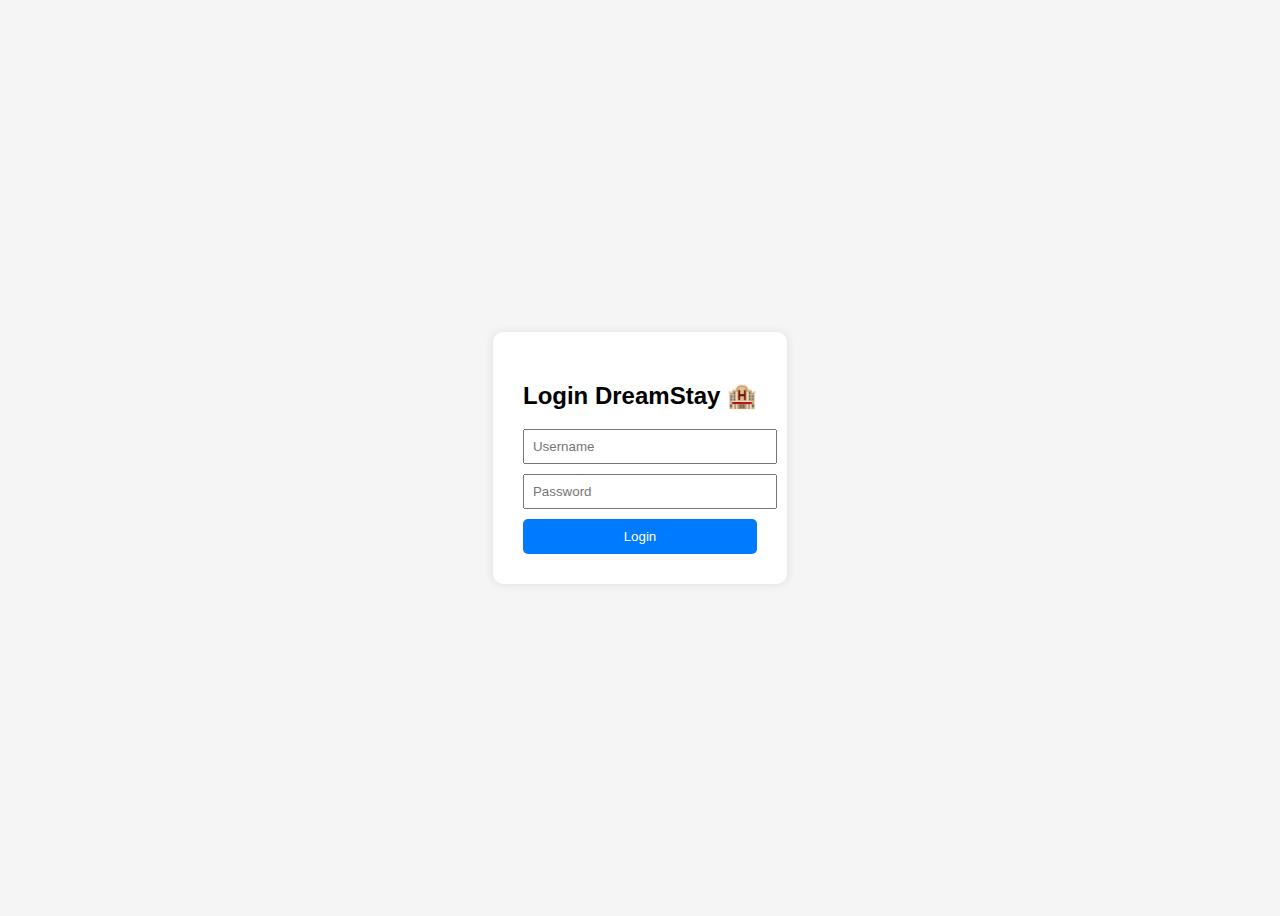
<file: index.html>
<!DOCTYPE html>
<html lang="en">
<head>
<meta charset="UTF-8">
<meta name="viewport" content="width=device-width, initial-scale=1.0">
<title>Login </title>
<style>
body {
  font-family: Arial, sans-serif;
  background-color: #f5f5f5;
  display: flex;
  justify-content: center;
  align-items: center;
  height: 100vh;
}

.login-box {
  background: #fff;
  padding: 30px;
  border-radius: 10px;
  box-shadow: 0 0 10px rgba(0,0,0,0.1);
  text-align: center;
}

input {
  display: block;
  width: 100%;
  margin: 10px 0;
  padding: 8px;
}

button {
  background: #007bff;
  color: #fff;
  border: none;
  padding: 10px;
  width: 100%;
  border-radius: 5px;
  cursor: pointer;
}

button:hover {
  background: #0056b3;
}
</style>
</head>
<body>

<div class="login-box">
  <h2>Login DreamStay 🏨 </h2>
  <input type="text" id="username" placeholder="Username">
  <input type="password" id="password" placeholder="Password">
  <button onclick="login()">Login </button>
</div>

<script>
function login() {
  const username = document.getElementById("username").value;
  const password = document.getElementById("password").value;

  // Dummy correct credentials
  const correctUsername = "Aniket";
  const correctPassword = "1111";

  if (username === correctUsername && password === correctPassword) {
    // Login successful
    window.location.href = "login..html";  // redirect to home page
  } 
  // else do nothing
}
</script>

</body>
</html>
</file>
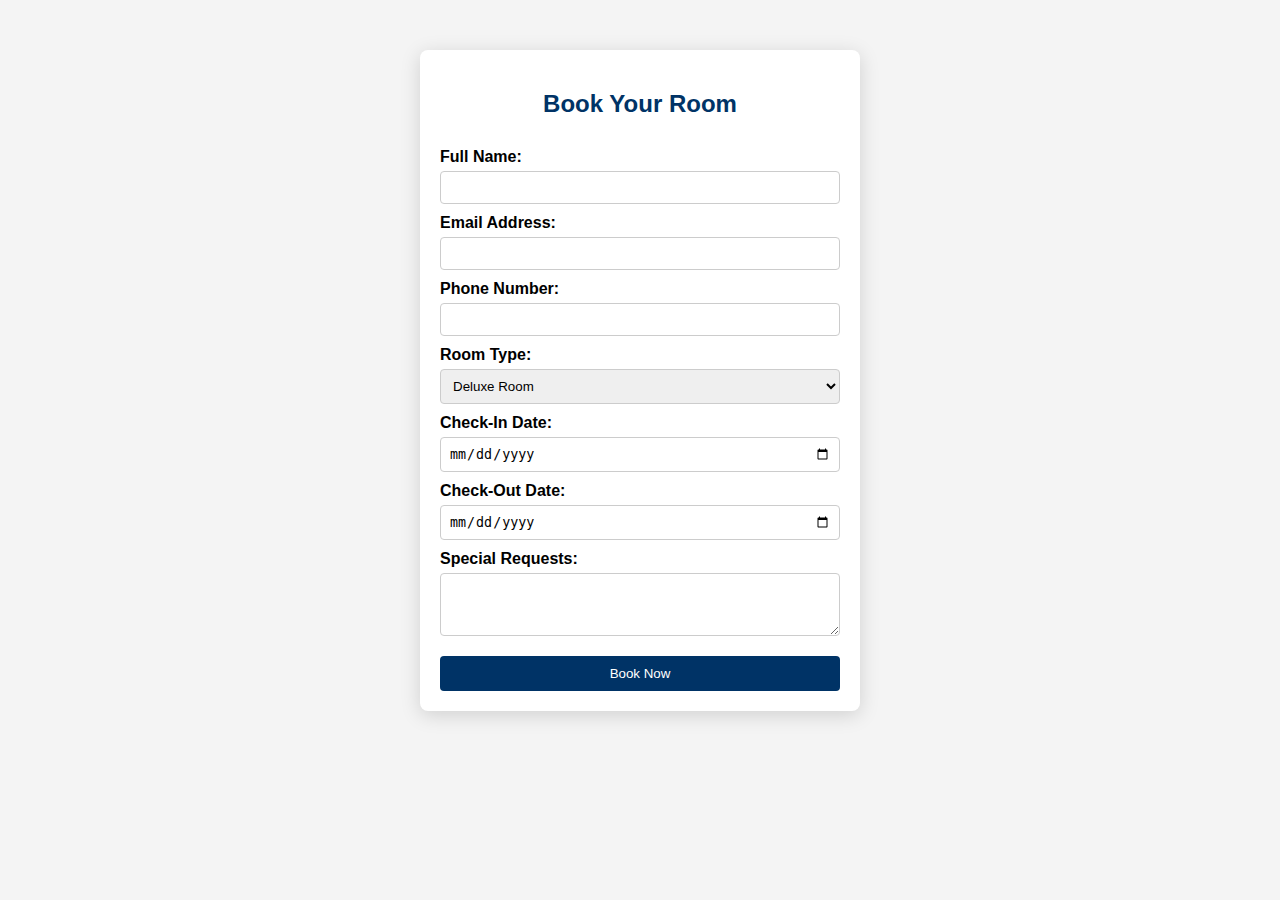
<file: Books.html>
<!DOCTYPE html>
<html lang="en">
<head>
<meta charset="UTF-8">
<meta name="viewport" content="width=device-width, initial-scale=1.0">
<title>Book a Room</title>
<link rel="stylesheet" href="book.css">

</head>
<body>

<div class="container">
  <h2>Book Your Room</h2>
  <form action="#">
    <label for="name">Full Name:</label>
    <input type="text" id="name" name="name" required>

    <label for="email">Email Address:</label>
    <input type="email" id="email" name="email" required>

    <label for="phone">Phone Number:</label>
    <input type="tel" id="phone" name="phone" required>

    <label for="room">Room Type:</label>
    <select id="room" name="room">
      <option value="deluxe">Deluxe Room</option>
      <option value="executive">Executive Suite</option>
      <option value="family">Family Apartment</option>
    </select>

    <label for="checkin">Check-In Date:</label>
    <input type="date" id="checkin" name="checkin" required>

    <label for="checkout">Check-Out Date:</label>
    <input type="date" id="checkout" name="checkout" required>

    <label for="requests">Special Requests:</label>
    <textarea id="requests" name="requests" rows="3"></textarea>

    <button type="submit"  >Book Now</button>
  </form>
</div>

</body>
</html>
</file>
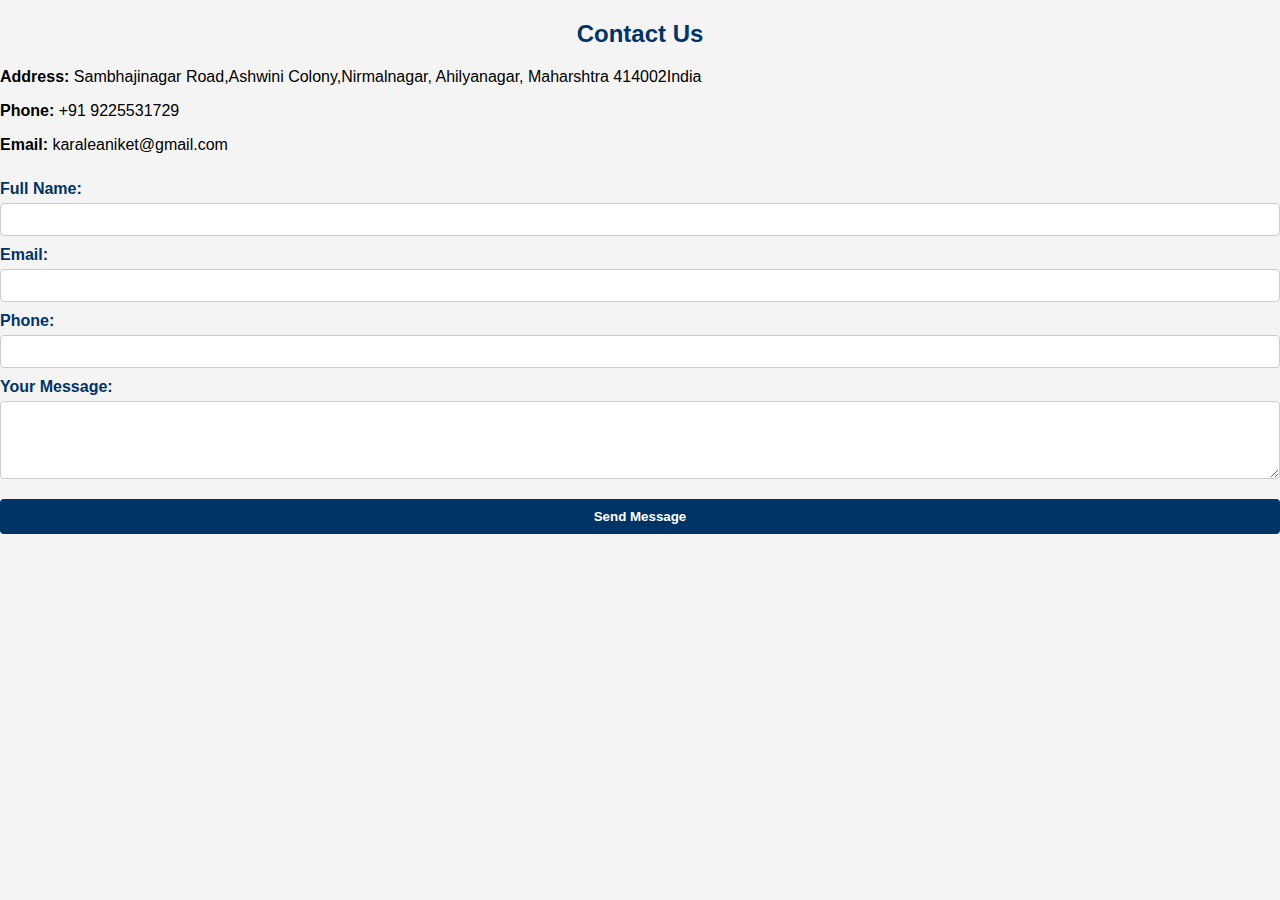
<file: Contact.html>
<!DOCTYPE html>
<html lang="en">
<head>
    <meta charset="UTF-8">
    <meta name="viewport" content="width=device-width, initial-scale=1.0">
    <title>Document</title>
    <link rel="stylesheet" href="contact.css">
</head>
<body>
    <section class="contact">
  <h2>Contact Us</h2>

  <div class="contact-info">
    <p><strong>Address:</strong> Sambhajinagar Road,Ashwini Colony,Nirmalnagar, Ahilyanagar, Maharshtra 414002India</p>
    <p><strong>Phone:</strong> +91 9225531729</p>
    <p><strong>Email:</strong> karaleaniket@gmail.com</p>
  </div>

  <form>
    <label for="name">Full Name:</label>
    <input type="text" id="name" name="name" required>

    <label for="email">Email:</label>
    <input type="email" id="email" name="email" required>

    <label for="phone">Phone:</label>
    <input type="tel" id="phone" name="phone">

    <label for="message">Your Message:</label>
    <textarea id="message" name="message" rows="4"></textarea>

    <button type="submit">Send Message</button>
  </form>
</section>
</body>
</html>
</file>
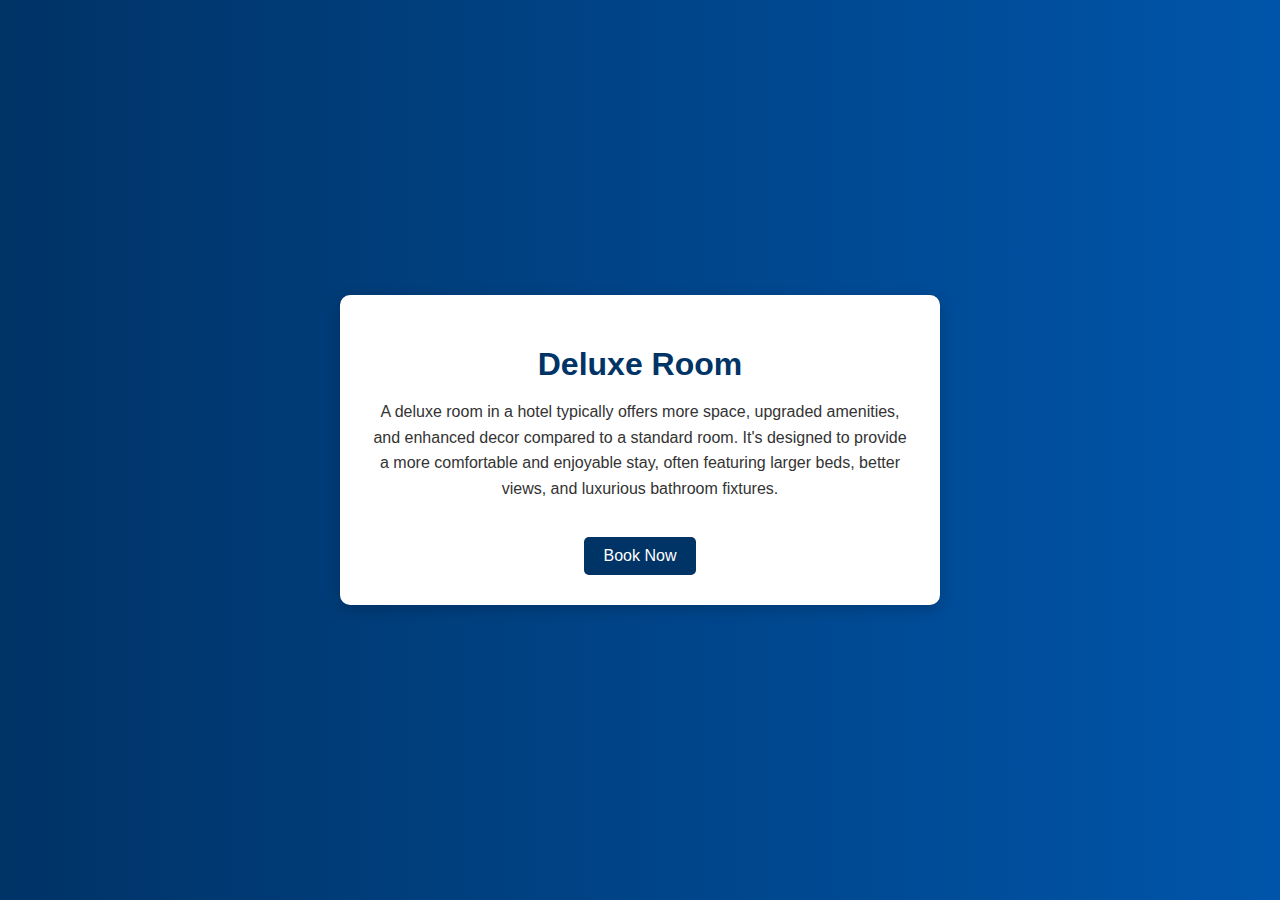
<file: deluxedetail.html>
<!DOCTYPE html>
<html lang="en">
<head>
<meta charset="UTF-8">
<meta name="viewport" content="width=device-width, initial-scale=1.0">
<title>Deluxe Room</title>
<link rel="stylesheet" href="detail.css">
</head>
<body>

<div class="container">
  <div class="card">
    <h1>Deluxe Room</h1>
    <p>
      A deluxe room in a hotel typically offers more space, upgraded amenities, and enhanced decor compared to a standard room. It's designed to provide a more comfortable and enjoyable stay, often featuring larger beds, better views, and luxurious bathroom fixtures.
    </p>
    <a href="Books.html" class="btn">Book Now</a>
  </div>
</div>

</body>
</html>
</file>
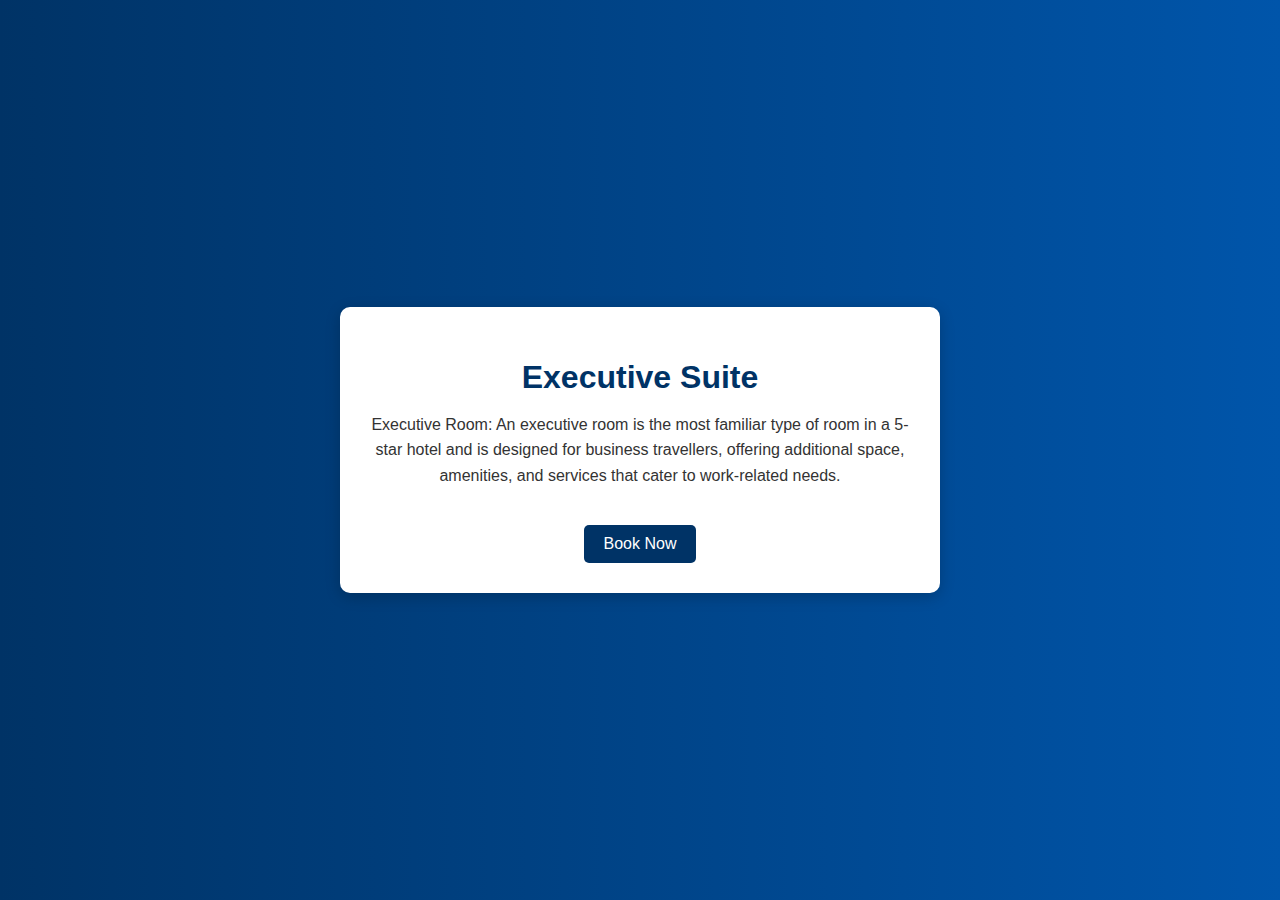
<file: excutedetail.html>
<!DOCTYPE html>
<html lang="en">
<head>
<meta charset="UTF-8">
<meta name="viewport" content="width=device-width, initial-scale=1.0">
<title>Executive Suite</title>
<link rel="stylesheet" href="detail.css">
</head>
<body>

<div class="container">
  <div class="card">
    <h1>Executive Suite</h1>
    <p>
     Executive Room: An executive room is the most familiar type of room in a 5-star hotel and is designed for business travellers, offering additional space, amenities, and services that cater to work-related needs.

    </p>
    <a href="Books.html" class="btn">Book Now</a>
  </div>
</div>

</body>
</html>
</file>
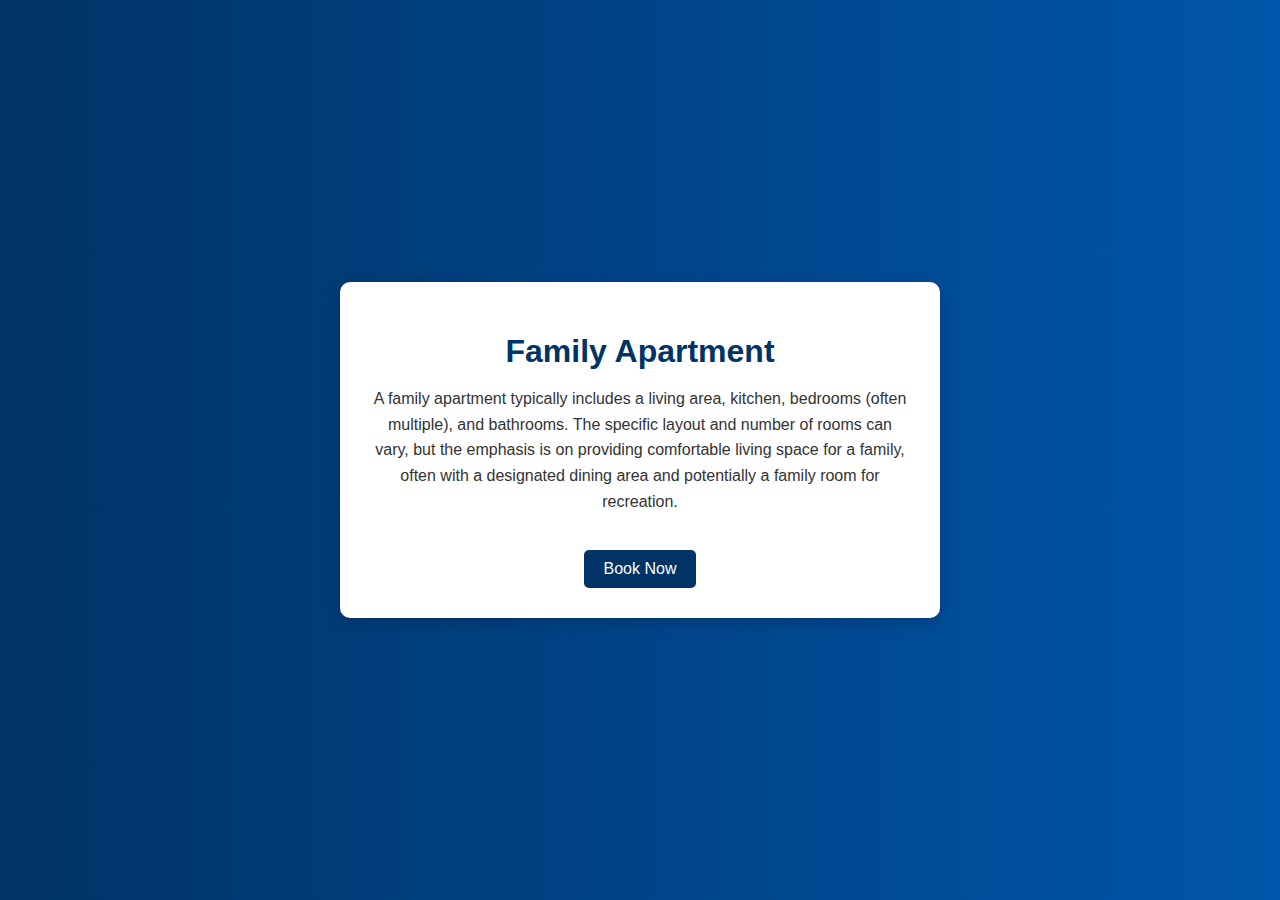
<file: famailyadtail.html>
<!DOCTYPE html>
<html lang="en">
<head>
<meta charset="UTF-8">
<meta name="viewport" content="width=device-width, initial-scale=1.0">
<title>Family Apartment</title>
<link rel="stylesheet" href="detail.css">
</head>
<body>

<div class="container">
  <div class="card">
    <h1>Family Apartment</h1>
    <p> 
A family apartment typically includes a living area, kitchen, bedrooms (often multiple), and bathrooms. The specific layout and number of rooms can vary, but the emphasis is on providing comfortable living space for a family, often with a designated dining area and potentially a family room for recreation. 
    </p>
    <a href="Books.html" class="btn">Book Now</a>
  </div>
</div>

</body>
</html>
</file>
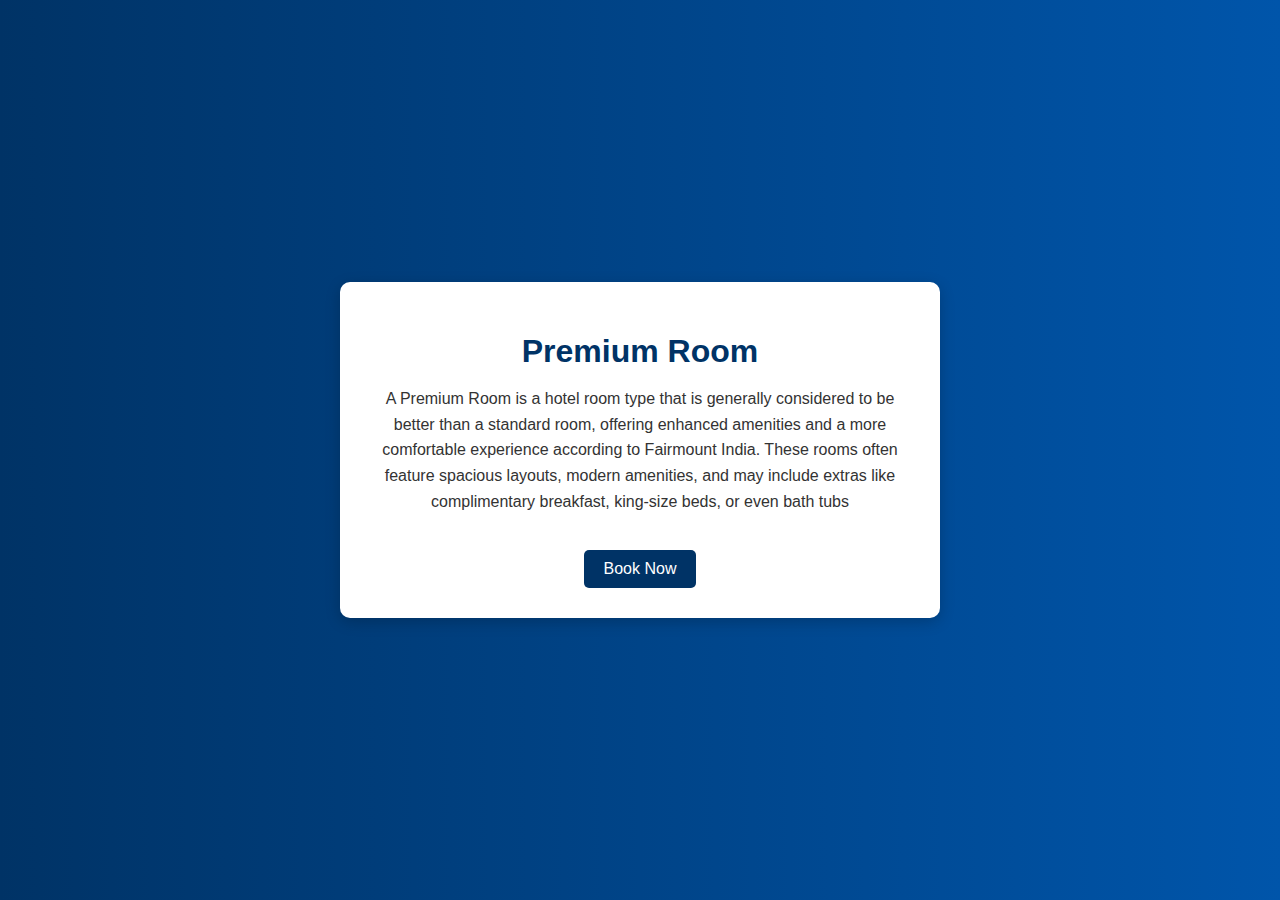
<file: premiumdetail.html>
<!DOCTYPE html>
<html lang="en">
<head>
<meta charset="UTF-8">
<meta name="viewport" content="width=device-width, initial-scale=1.0">
<title>Premium Room</title>
<link rel="stylesheet" href="detail.css">
</head>
<body>

<div class="container">
  <div class="card">
    <h1>Premium Room</h1>
    <p> 
A Premium Room is a hotel room type that is generally considered to be better than a standard room, offering enhanced amenities and a more comfortable experience according to Fairmount India. These rooms often feature spacious layouts, modern amenities, and may include extras like complimentary breakfast, king-size beds, or even bath tubs
    </p>
    <a href="Books.html" class="btn">Book Now</a>
  </div>
</div>

</body>
</html>
</file>
<file: book.css>
body {
  font-family: Arial, sans-serif;
  background-color: #f4f4f4;
  margin: 0;
  padding: 0;
}

.container {
  width: 400px;
  margin: 50px auto;
  background: #fff;
  padding: 20px;
  border-radius: 8px;
  box-shadow: 0px 4px 20px rgba(0, 0, 0, 0.15);
  animation: fadeIn 1s ease-in-out;
}

@keyframes fadeIn {
  from {
    opacity: 0;
    transform: translateY(-20px);
  }
  to {
    opacity: 1;
    transform: translateY(0);
  }
}

h2 {
  text-align: center;
  color: #003366;
  animation: fadeIn 1.2s ease-in-out;
}

form {
  display: flex;
  flex-direction: column;
}

label {
  margin-top: 10px;
  font-weight: bold;
  transition: color 0.3s ease;
}

input,
select,
textarea {
  padding: 8px;
  margin-top: 5px;
  border: 1px solid #ccc;
  border-radius: 4px;
  transition: box-shadow 0.3s ease, border-color 0.3s ease;
}

input:focus,
select:focus,
textarea:focus {
  outline: none;
  border-color: #0055aa;
  box-shadow: 0 0 5px rgba(0, 85, 170, 0.5);
}

button {
  margin-top: 20px;
  padding: 10px;
  background-color: #003366;
  color: white;
  border: none;
  border-radius: 4px;
  cursor: pointer;
  transition: background-color 0.3s ease, transform 0.2s ease;
}

button:hover {
  background-color: #0055aa;
  transform: scale(1.05);
}
</file>
<file: contact.css>
body {
  font-family: Arial, sans-serif;
  background-color: #f4f4f4;
  margin: 0;
  padding: 0;
  animation: fadeIn 1s ease-in-out;
}

@keyframes fadeIn {
  from {
    opacity: 0;
    transform: translateY(-20px);
  }
  to {
    opacity: 1;
    transform: translateY(0);
  }
}

.container {
  width: 400px;
  margin: 50px auto;
  background: #fff;
  padding: 20px;
  border-radius: 8px;
  box-shadow: 0 4px 20px rgba(0,0,0,0.15);
  transition: transform 0.3s ease;
}

.container:hover {
  transform: scale(1.02);
}

h2 {
  text-align: center;
  color: #003366;
  animation: fadeIn 1.2s ease-in-out;
}

form {
  display: flex;
  flex-direction: column;
}

label {
  margin-top: 10px;
  font-weight: bold;
  color: #003366;
  transition: color 0.3s;
}

input, select, textarea {
  padding: 8px;
  margin-top: 5px;
  border: 1px solid #ccc;
  border-radius: 4px;
  transition: border-color 0.3s, box-shadow 0.3s;
}

input:focus, select:focus, textarea:focus {
  border-color: #0055aa;
  box-shadow: 0 0 5px rgba(0,85,170,0.5);
  outline: none;
}

button {
  margin-top: 20px;
  padding: 10px;
  background-color: #003366;
  color: white;
  border: none;
  border-radius: 4px;
  cursor: pointer;
  font-weight: bold;
  transition: background-color 0.3s, transform 0.2s;
}

button:hover {
  background-color: #0055aa;
  transform: scale(1.05);
}
</file>
<file: detail.css>
body {
  margin: 0;
  font-family: 'Segoe UI', sans-serif;
  background: linear-gradient(to right, #003366, #0055aa);
  color: #fff;
  display: flex;
  justify-content: center;
  align-items: center;
  height: 100vh;
}

.container {
  max-width: 600px;
  padding: 20px;
}

.card {
  background: #fff;
  color: #333;
  padding: 30px;
  border-radius: 10px;
  box-shadow: 0 4px 15px rgba(0,0,0,0.2);
  text-align: center;
  animation: fadeIn 1s ease-in-out;
}

@keyframes fadeIn {
  from {
    opacity: 0;
    transform: translateY(20px);
  }
  to {
    opacity: 1;
    transform: translateY(0);
  }
}

h1 {
  color: #003366;
  margin-bottom: 15px;
}

p {
  font-size: 1rem;
  line-height: 1.6;
}

.btn {
  display: inline-block;
  margin-top: 20px;
  padding: 10px 20px;
  background: #003366;
  color: #fff;
  text-decoration: none;
  border-radius: 5px;
  transition: background 0.3s ease;
}

.btn:hover {
  background: #0055aa;
}
</file>
